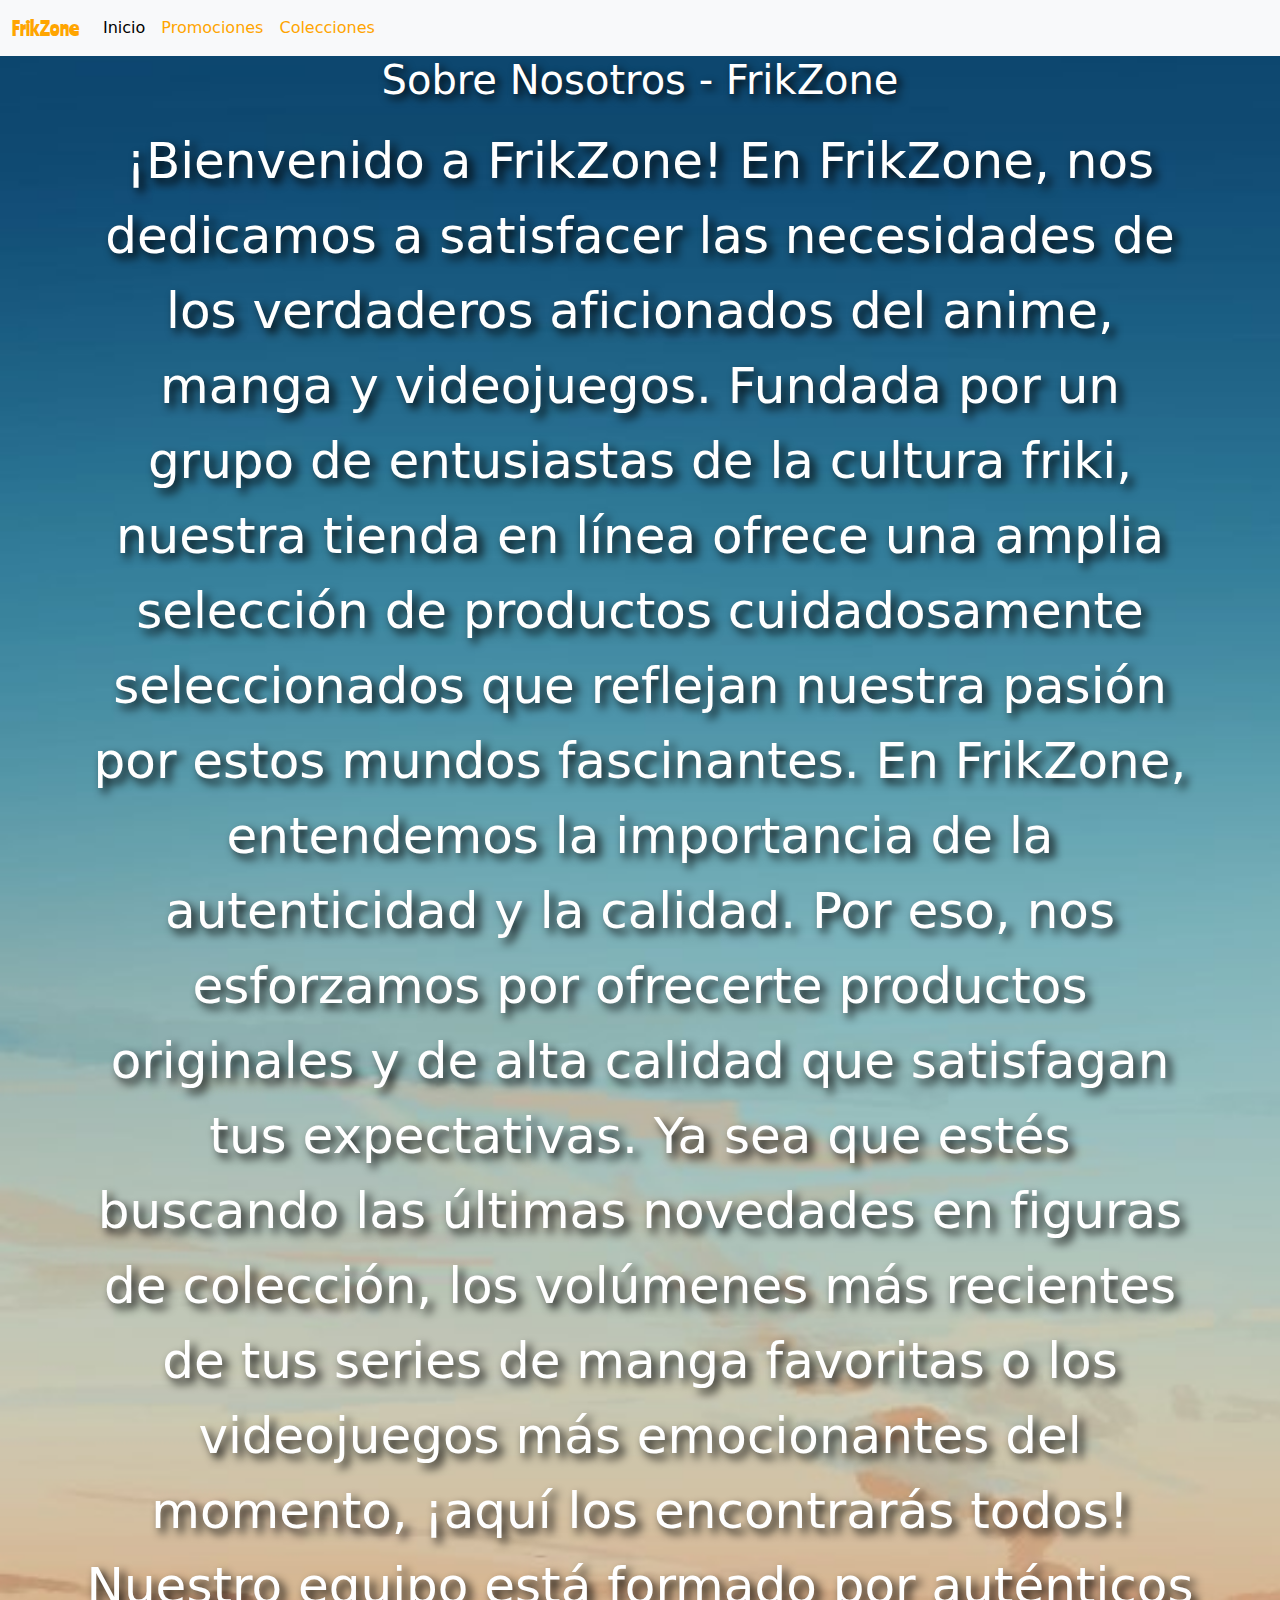
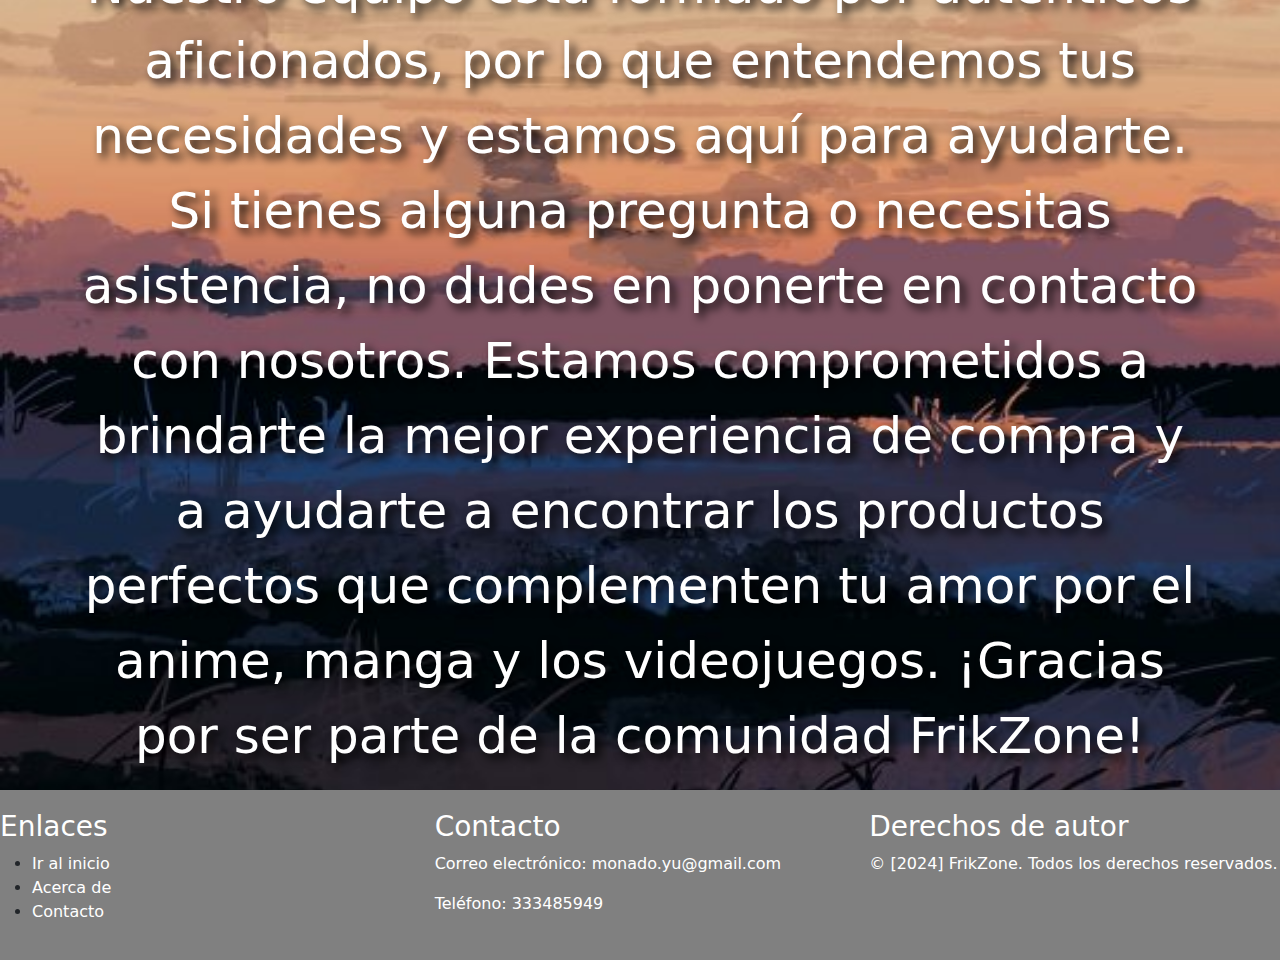
<file: pages/acercade.html>
<!DOCTYPE html>
<html lang="es">
<head>
    <meta charset="UTF-8">
    <meta name="viewport" content="width=device-width, initial-scale=1.0">
    <meta name="keywords" content="acerca de, información, historia, misión, visión">
    <meta name="description" content="Conoce más sobre FrikZone, nuestra historia, nuestra misión y visión. Descubre quiénes somos y qué nos impulsa a ofrecerte lo mejor en anime, manga y videojuegos.">

     <!-- bootstrap -->
     <link href="https://cdn.jsdelivr.net/npm/bootstrap@5.3.3/dist/css/bootstrap.min.css" rel="stylesheet" integrity="sha384-QWTKZyjpPEjISv5WaRU9OFeRpok6YctnYmDr5pNlyT2bRjXh0JMhjY6hW+ALEwIH" crossorigin="anonymous">
    <link rel="stylesheet" href="../styles/estilos.css">
    <title>Acerca de</title>
</head>
<body>
    
  <main>

    <!-- navbar -->

    <nav class="navbar navbar-expand-lg bg-body-tertiary">
      <div class="container-fluid">
        <a class="navbar-brand" href="#">FrikZone</a>
        <button class="navbar-toggler" type="button" data-bs-toggle="collapse" data-bs-target="#navbarNavAltMarkup" aria-controls="navbarNavAltMarkup" aria-expanded="false" aria-label="Toggle navigation">
          <span class="navbar-toggler-icon"></span>
        </button>
        <div class="collapse navbar-collapse" id="navbarNavAltMarkup">
          <div class="navbar-nav">
            <a class="nav-link active" aria-current="page" href="#">Inicio</a>
            <a class="nav-link" href="../pages/promociones.html">Promociones</a>
            <a class="nav-link" href="../pages/colecciones.html">Colecciones</a>
          </div>
        </div>
      </div>
    </nav>

    <!-- titulo y texto -->

    <div class="container">
      <section class="containera">
        <h1>Sobre Nosotros - FrikZone</h1>
      <p>¡Bienvenido a FrikZone!

        En FrikZone, nos dedicamos a satisfacer las necesidades de los verdaderos aficionados del anime, manga y videojuegos. Fundada por un grupo de entusiastas de la cultura friki, nuestra tienda en línea ofrece una amplia selección de productos cuidadosamente seleccionados que reflejan nuestra pasión por estos mundos fascinantes.
        
        En FrikZone, entendemos la importancia de la autenticidad y la calidad. Por eso, nos esforzamos por ofrecerte productos originales y de alta calidad que satisfagan tus expectativas. Ya sea que estés buscando las últimas novedades en figuras de colección, los volúmenes más recientes de tus series de manga favoritas o los videojuegos más emocionantes del momento, ¡aquí los encontrarás todos!
        
        Nuestro equipo está formado por auténticos aficionados, por lo que entendemos tus necesidades y estamos aquí para ayudarte. Si tienes alguna pregunta o necesitas asistencia, no dudes en ponerte en contacto con nosotros. Estamos comprometidos a brindarte la mejor experiencia de compra y a ayudarte a encontrar los productos perfectos que complementen tu amor por el anime, manga y los videojuegos.
        
        ¡Gracias por ser parte de la comunidad FrikZone!
        </p>
      </section>
    </div>
   
     <!-- footer -->

    <footer>
      <div class="footeracer">
        <div class="row">
          <div class="col-lg-4">
            <h3>Enlaces</h3>
            <ul>
              <li><a href="../index.html">Ir al inicio</a></li>
              <li><a href="../pages/acercade.html">Acerca de</a></li>
              <li><a href="../pages/contacto.html">Contacto</a></li>
            </ul>
          </div>
          <div class="col-lg-4">
            <h3>Contacto</h3>
            <p>Correo electrónico: monado.yu@gmail.com</p>
            <p>Teléfono: 333485949</p>
          </div>
          <div class="col-lg-4">
            <h3>Derechos de autor</h3>
            <p>© [2024] FrikZone. Todos los derechos reservados.<p>
          </div>
        </div>
      </div>
    </footer>
  </main>

   
        <!-- js de bootstrap -->
      <script src="https://cdn.jsdelivr.net/npm/bootstrap@5.3.3/dist/js/bootstrap.bundle.min.js" integrity="sha384-YvpcrYf0tY3lHB60NNkmXc5s9fDVZLESaAA55NDzOxhy9GkcIdslK1eN7N6jIeHz" crossorigin="anonymous"></script>
</body>
</html>
</file>
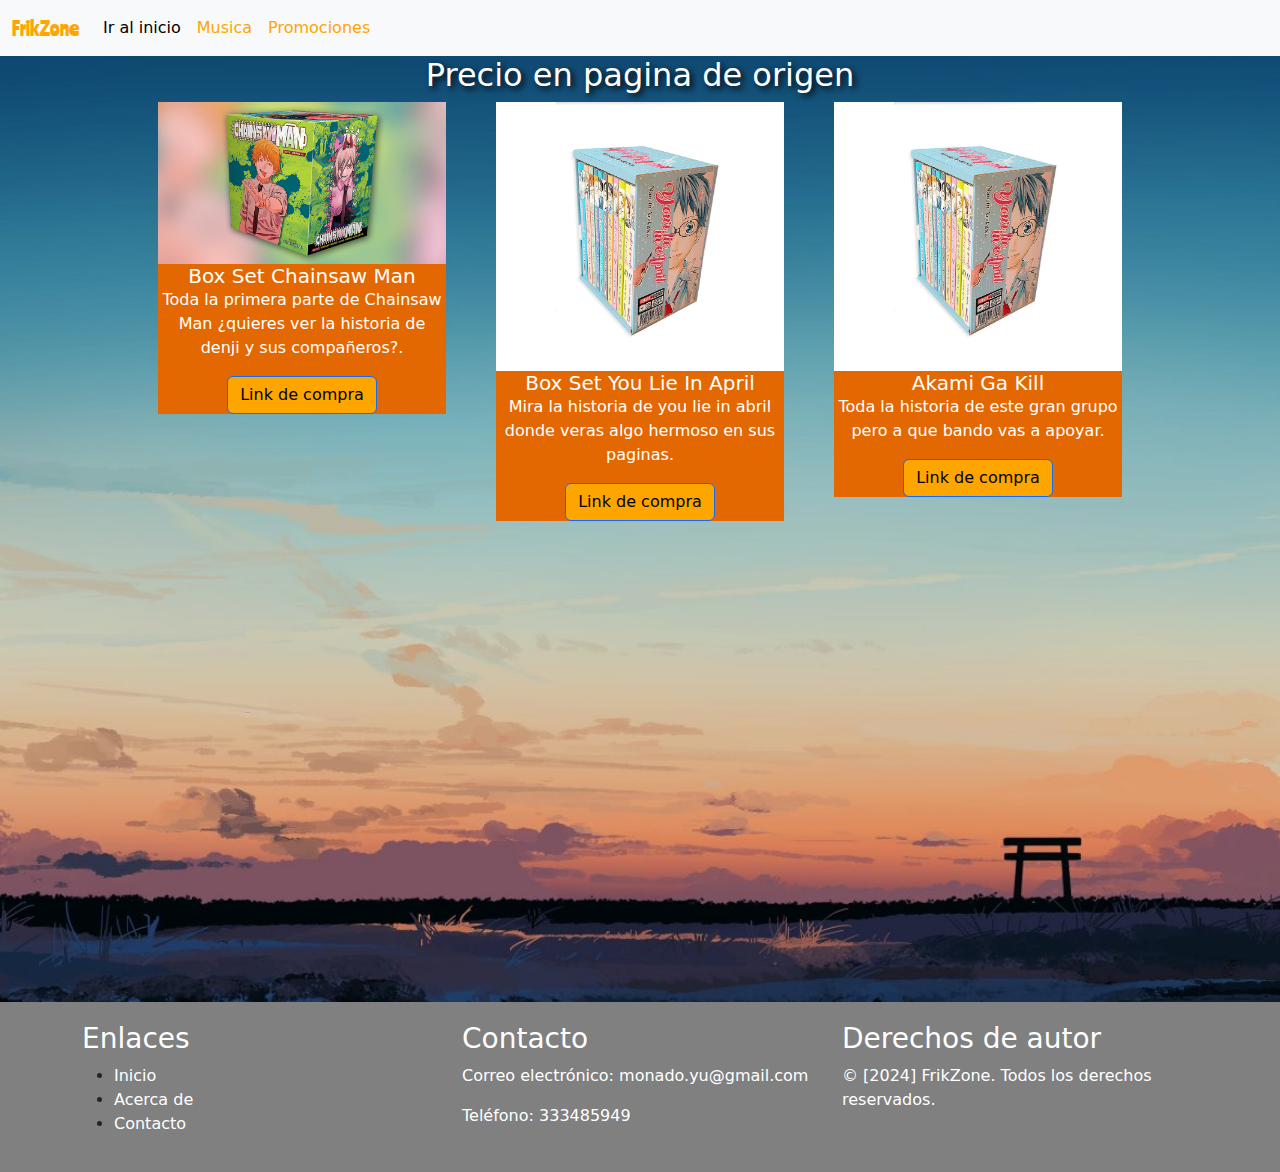
<file: pages/colecciones.html>
<!DOCTYPE html>
<html lang="es">
<head>
    <meta charset="UTF-8">
    <meta name="viewport" content="width=device-width, initial-scale=1.0">
    <meta name="keywords" content="colecciones, series, mangas, videojuegos, artículos de colección">
    <meta name="description" content="Explora nuestras colecciones de series, mangas, videojuegos y otros artículos de colección. Encuentra los productos más populares y exclusivos de tus franquicias favoritas en FrikZone.">
     <!-- bootstrap -->
     <link href="https://cdn.jsdelivr.net/npm/bootstrap@5.3.3/dist/css/bootstrap.min.css" rel="stylesheet" integrity="sha384-QWTKZyjpPEjISv5WaRU9OFeRpok6YctnYmDr5pNlyT2bRjXh0JMhjY6hW+ALEwIH" crossorigin="anonymous">
    <link rel="stylesheet" href="../styles/estilos.css">
    <title>Colecciones</title>
</head>
<body>

  <main>

    <!-- navbar -->

    <nav class="navbar navbar-expand-lg bg-body-tertiary">
      <div class="container-fluid">
        <a class="navbar-brand" href="#">FrikZone</a>
        <button class="navbar-toggler" type="button" data-bs-toggle="collapse" data-bs-target="#navbarNavAltMarkup" aria-controls="navbarNavAltMarkup" aria-expanded="false" aria-label="Toggle navigation">
          <span class="navbar-toggler-icon"></span>
        </button>
        <div class="collapse navbar-collapse" id="navbarNavAltMarkup">
          <div class="navbar-nav">
            <a class="nav-link active" aria-current="page" href="../index.html">Ir al inicio</a>
            <a class="nav-link" href="../pages/musica.html">Musica</a>
            <a class="nav-link" href="../pages/promociones.html">Promociones</a>
          </div>
        </div>
      </div>
    </nav>


    <!-- titulo -->
  <div class="bannerColecciones">
      <h2>Precio en pagina de origen</h2>
  </div>


  <!-- cartas -->

</div>
<div class="card-container">
<div class="cardc" style="width: 18rem;">
  <img src="../img/chainsaw man promo.jpg" class="card-img-top" alt="Box Chainsaw Man">
  <div class="card-body">
    <h5 class="card-title">Box Set Chainsaw Man</h5>
    <p class="card-text">Toda la primera parte de Chainsaw Man ¿quieres ver la historia de denji y sus compañeros?.</p>
      <a href="https://tiendapanini.com.mx/chainsaw-man-boxset-n1" target="_blank" class="btn btn-primary">Link de compra</a>
  </div>
</div>

<div class="cardc" style="width: 18rem;">
  <img src="../img/you lie in abri.webp" class="card-img-top" alt="...">
  <div class="card-body">
    <h5 class="card-title">Box Set You Lie In April</h5>
    <p class="card-text">Mira la historia de you lie in abril donde veras algo hermoso en sus paginas.</p>
      <a href="https://tiendapanini.com.mx/your-lie-in-april-boxset" target="_blank" class="btn btn-primary">Link de compra</a>
  </div>
</div>

<div class="cardc" style="width: 18rem;">
  <img src="../img/you lie in abri.webp" class="card-img-top" alt="...">
  <div class="card-body">
    <h5 class="card-title">Akami Ga Kill</h5>
    <p class="card-text">Toda la historia de este gran grupo pero a que bando vas a apoyar.</p>
      <a href="https://tiendapanini.com.mx/akame-ga-kill-boxset" target="_blank" class="btn btn-primary">Link de compra</a>
  </div>
</div>
</div>


   <!-- footer -->

  <footer>
  <div class="container">
    <div class="row">
      <div class="col-lg-4">
        <h3>Enlaces</h3>
        <ul>
          <li><a href="#">Inicio</a></li>
          <li><a href="../pages/acercade.html">Acerca de</a></li>
          <li><a href="../pages/contacto.html">Contacto</a></li>
        </ul>
      </div>
      <div class="col-lg-4">
        <h3>Contacto</h3>
        <p>Correo electrónico: monado.yu@gmail.com</p>
        <p>Teléfono: 333485949</p>
      </div>
      <div class="col-lg-4">
        <h3>Derechos de autor</h3>
        <p>© [2024] FrikZone. Todos los derechos reservados.<p>
      </div>
    </div>
  </div>
</footer>
  </main>
    
    
<!-- js de bootstrap -->
  <script src="https://cdn.jsdelivr.net/npm/bootstrap@5.1.3/dist/js/bootstrap.bundle.min.js" integrity="sha384-ka7Sk0Gln4gmtz2MlQnikT1wXgYsOg+OMhuP+IlRH9sENBO0LRn5q+8nbTov4+1p" crossorigin="anonymous"></script>
</body>

</body>
</html>
</file>
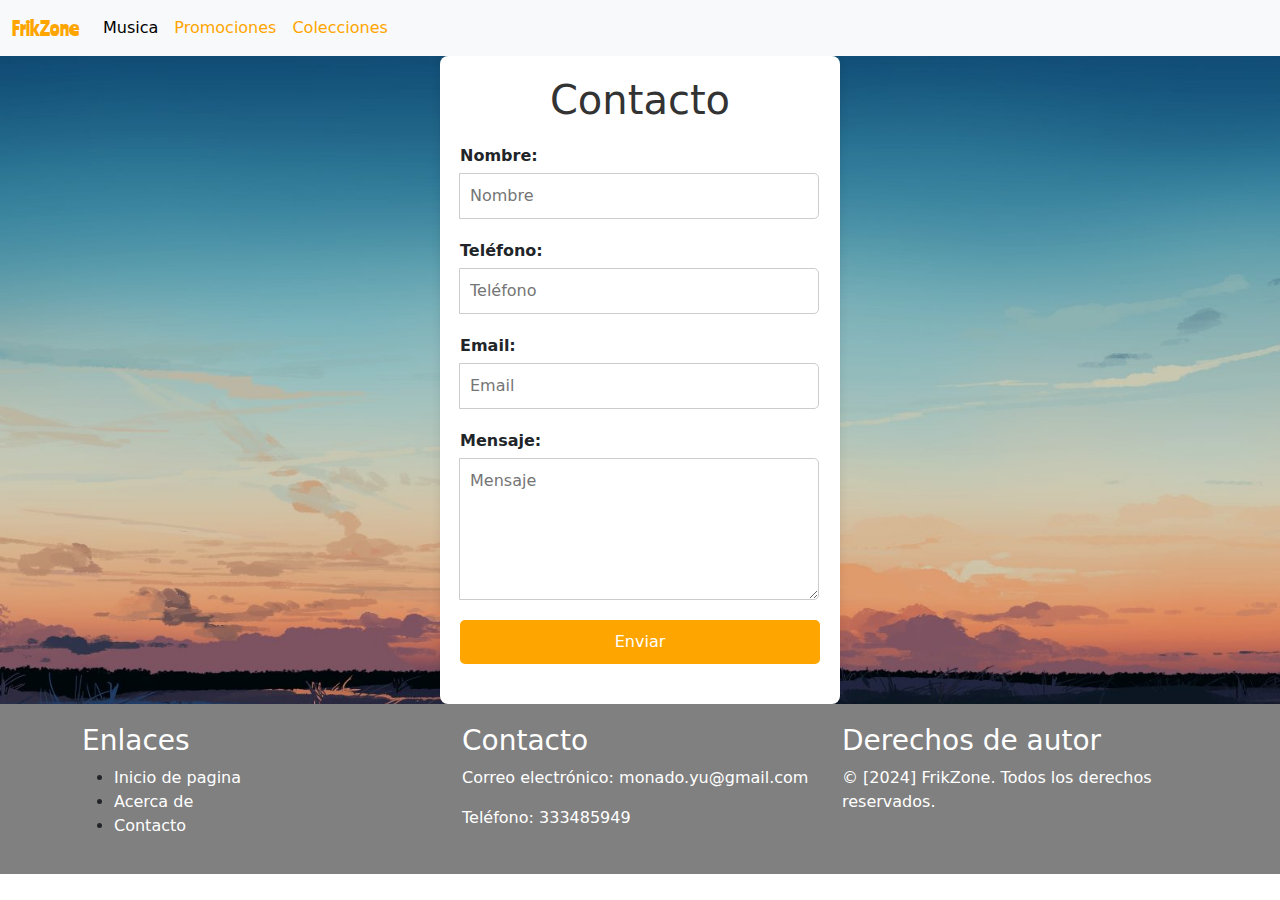
<file: pages/contacto.html>
<!DOCTYPE html>
<html lang="es">
<head>
    <meta charset="UTF-8">
    <meta name="viewport" content="width=device-width, initial-scale=1.0">
    <meta name="keywords" content="contacto, formulario, comunicación, correo electrónico, teléfono">
    <meta name="description" content="Ponte en contacto con FrikZone a través de nuestro formulario de contacto. Estamos aquí para responder tus preguntas, recibir tus comentarios y ayudarte en lo que necesites.">
     <!-- bootstrap -->
     <link href="https://cdn.jsdelivr.net/npm/bootstrap@5.3.3/dist/css/bootstrap.min.css" rel="stylesheet" integrity="sha384-QWTKZyjpPEjISv5WaRU9OFeRpok6YctnYmDr5pNlyT2bRjXh0JMhjY6hW+ALEwIH" crossorigin="anonymous">
    <link rel="stylesheet" href="../styles/estilos.css">
    <title>Contacto</title>
</head>
<body> 

 <main>

    <!-- navbar -->

    <nav class="navbar navbar-expand-lg bg-body-tertiary">
        <div class="container-fluid">
          <a class="navbar-brand" href="#">FrikZone</a>
          <button class="navbar-toggler" type="button" data-bs-toggle="collapse" data-bs-target="#navbarNavAltMarkup" aria-controls="navbarNavAltMarkup" aria-expanded="false" aria-label="Toggle navigation">
            <span class="navbar-toggler-icon"></span>
          </button>
          <div class="collapse navbar-collapse" id="navbarNavAltMarkup">
            <div class="navbar-nav">
              <a class="nav-link active" aria-current="page" href="../pages/musica.html">Musica</a>
              <a class="nav-link" href="../pages/promociones.html">Promociones</a>
              <a class="nav-link" href="../pages/colecciones.html">Colecciones</a>
            </div>
          </div>
        </div>
      </nav>

      <!-- formulario -->

      <form>
        <h1>Contacto</h1>
        <div class="input-group">
            <label for="name">Nombre:</label>
            <input type="text" name="name" id="name" placeholder="Nombre" required>
        </div>
        <div class="input-group">
            <label for="phone">Teléfono:</label>
            <input type="tel" name="phone" id="phone" placeholder="Teléfono">
        </div>
        <div class="input-group">
            <label for="email">Email:</label>
            <input type="email" name="email" id="email" placeholder="Email" required>
        </div>
        <div class="input-group">
            <label for="message">Mensaje:</label>
            <textarea name="message" id="message" cols="30" rows="5" placeholder="Mensaje" required></textarea>
        </div>
        <div class="input-group">
            <input type="submit" value="Enviar">
        </div>
    </form>

    <!-- footer -->
    <footer>
        <div class="container">
          <div class="row">
            <div class="col-lg-4">
              <h3>Enlaces</h3>
              <ul>
                <li><a href="../index.html">Inicio de pagina</a></li>
                <li><a href="../pages/acercade.html">Acerca de</a></li>
                <li><a href="../pages/contacto.html">Contacto</a></li>
              </ul>
            </div>
            <div class="col-lg-4">
              <h3>Contacto</h3>
              <p>Correo electrónico: monado.yu@gmail.com</p>
              <p>Teléfono: 333485949</p>
            </div>
            <div class="col-lg-4">
              <h3>Derechos de autor</h3>
              <p>© [2024] FrikZone. Todos los derechos reservados.<p>
            </div>
          </div>
        </div>
      </footer>
 </main>

 <!-- js de bootstrap -->
 <script src="https://cdn.jsdelivr.net/npm/bootstrap@5.1.3/dist/js/bootstrap.bundle.min.js" integrity="sha384-ka7Sk0Gln4gmtz2MlQnikT1wXgYsOg+OMhuP+IlRH9sENBO0LRn5q+8nbTov4+1p" crossorigin="anonymous"></script>

</body>
</html>
</file>
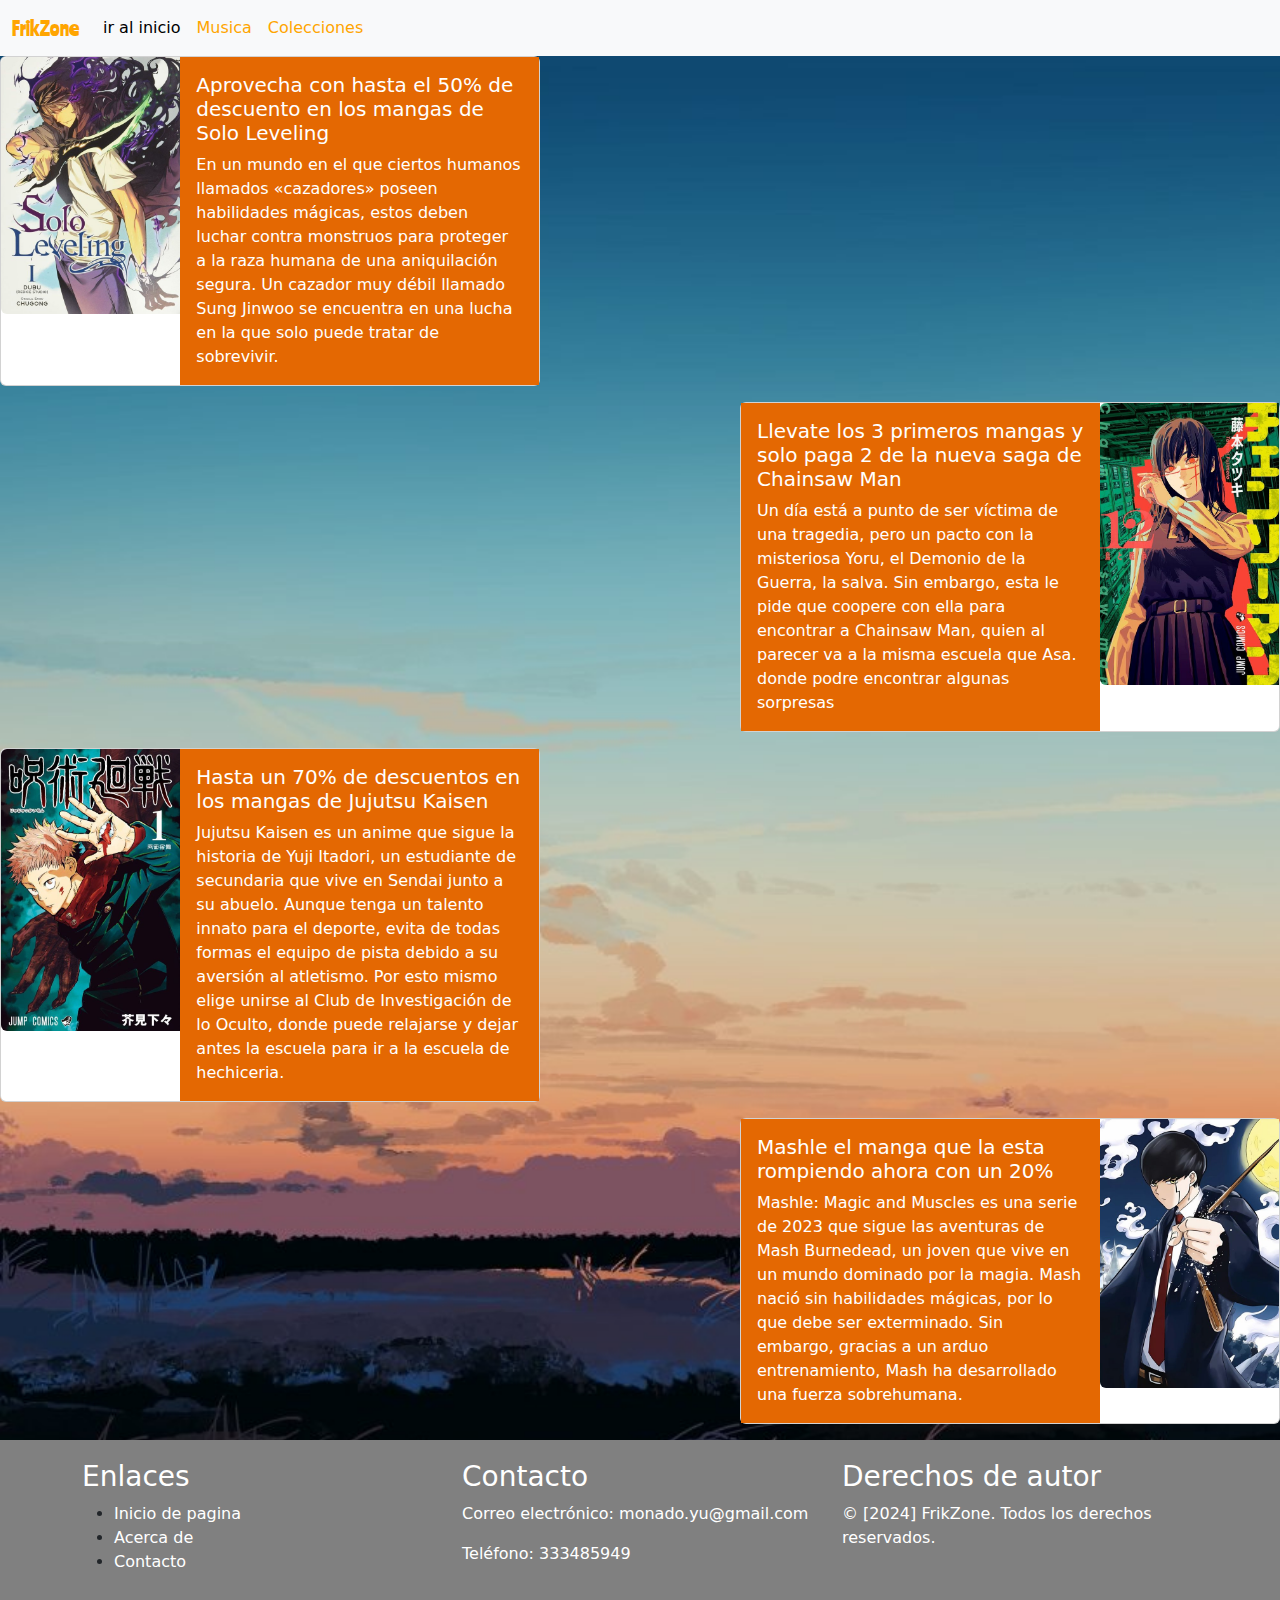
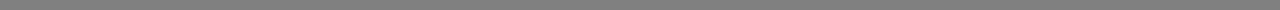
<file: pages/promociones.html>
<!DOCTYPE html>
<html lang="es">
<head>
    <meta charset="UTF-8">
    <meta name="viewport" content="width=device-width, initial-scale=1.0">
    <meta name="keywords" content="promociones, ofertas, descuentos, productos en oferta">
    <meta name="description" content="Explora nuestras promociones y encuentra grandes descuentos en una amplia gama de productos. ¡No te pierdas nuestras ofertas especiales!">
     <!-- bootstrap -->
     <link href="https://cdn.jsdelivr.net/npm/bootstrap@5.3.3/dist/css/bootstrap.min.css" rel="stylesheet" integrity="sha384-QWTKZyjpPEjISv5WaRU9OFeRpok6YctnYmDr5pNlyT2bRjXh0JMhjY6hW+ALEwIH" crossorigin="anonymous">
    <link rel="stylesheet" href="../styles/estilos.css">
     <title>Promociones</title>
</head>
<body>

  <main>
      <!-- navbar -->
      <nav class="navbar navbar-expand-lg bg-body-tertiary">
        <div class="container-fluid">
          <a class="navbar-brand" href="#">FrikZone</a>
          <button class="navbar-toggler" type="button" data-bs-toggle="collapse" data-bs-target="#navbarNavAltMarkup" aria-controls="navbarNavAltMarkup" aria-expanded="false" aria-label="Toggle navigation">
            <span class="navbar-toggler-icon"></span>
          </button>
          <div class="collapse navbar-collapse" id="navbarNavAltMarkup">
            <div class="navbar-nav">
              <a class="nav-link active" aria-current="page" href="../index.html">ir al inicio</a>
              <a class="nav-link" href="../pages/musica.html">Musica</a>
              <a class="nav-link" href="../pages/colecciones.html">Colecciones</a>
            </div>
          </div>
        </div>
      </nav>
    
<!-- cartas -->

    <div class="card mb-3" style="max-width: 540px;">
        <div class="row g-0">
          <div class="col-md-4">
            <img src="../img/Solo leveling.jpg" class="img-fluid rounded-start" alt="Solo Leveling Promociones">
          </div>
          <div class="col-md-8">
            <div class="card-body">
              <h5 class="card-title">Aprovecha con hasta el 50% de descuento en los mangas de Solo Leveling</h5>
              <p class="card-text">En un mundo en el que ciertos humanos llamados «cazadores» poseen habilidades mágicas, estos deben luchar contra monstruos para proteger a la raza humana de una aniquilación segura. Un cazador muy débil llamado Sung Jinwoo se encuentra en una lucha en la que solo puede tratar de sobrevivir.</p>
            </div>
          </div>
        </div>
      </div>

      <div class="cardpromo">
        <div class="card mb-3" style="max-width: 540px;">
          <div class="row g-0">
            <div class="col-md-8">
              <div class="card-body">
                <h5 class="card-title">Llevate los 3 primeros mangas y solo paga 2 de la nueva saga de Chainsaw Man</h5>
                <p class="card-text">Un día está a punto de ser víctima de una tragedia, pero un pacto con la misteriosa Yoru, el Demonio de la Guerra, la salva. Sin embargo, esta le pide que coopere con ella para encontrar a Chainsaw Man, quien al parecer va a la misma escuela que Asa. donde podre encontrar algunas sorpresas</p>
              </div>
            </div>
            <div class="col-md-4">
              <img src="../img/Chainsaw man saga 2.jpg" class="img-fluid rounded-start" alt="Chainsaw Man Promociones">
            </div>
          </div>
        </div>
      </div>

      <div class="card mb-3" style="max-width: 540px;">
        <div class="row g-0">
          <div class="col-md-4">
            <img src="../img/jujutsu kaise promo.jpg" class="img-fluid rounded-start" alt="Jujutsu Kaisen Promociones">
          </div>
          <div class="col-md-8">
            <div class="card-body">
              <h5 class="card-title">Hasta un 70% de descuentos en los mangas de Jujutsu Kaisen</h5>
              <p class="card-text">Jujutsu Kaisen es un anime que sigue la historia de Yuji Itadori, un estudiante de secundaria que vive en Sendai junto a su abuelo. Aunque tenga un talento innato para el deporte, evita de todas formas el equipo de pista debido a su aversión al atletismo.

                Por esto mismo elige unirse al Club de Investigación de lo Oculto, donde puede relajarse y dejar antes la escuela para ir a la escuela de hechiceria.</p>
            </div>
          </div>
        </div>
      </div>

      <div class="cardpromo">
        <div class="card mb-3" style="max-width: 540px;">
          <div class="row g-0">
            <div class="col-md-8">
              <div class="card-body">
                <h5 class="card-title">Mashle el manga que la esta rompiendo ahora con un 20%</h5>
                <p class="card-text">Mashle: Magic and Muscles es una serie de 2023 que sigue las aventuras de Mash Burnedead, un joven que vive en un mundo dominado por la magia. Mash nació sin habilidades mágicas, por lo que debe ser exterminado. Sin embargo, gracias a un arduo entrenamiento, Mash ha desarrollado una fuerza sobrehumana. 
                </p>
              </div>
            </div>
            <div class="col-md-4">
              <img src="../img/mashle.jpg" class="img-fluid rounded-start" alt="Mashle promo">
            </div>
          </div>
        </div>
      </div>
     
      <!-- footer -->

      <footer>
      <div class="container">
        <div class="row">
          <div class="col-lg-4">
            <h3>Enlaces</h3>
            <ul>
              <li><a href="#">Inicio de pagina</a></li>
              <li><a href="../pages/acercade.html">Acerca de</a></li>
              <li><a href="../pages/contacto.html">Contacto</a></li>
            </ul>
          </div>
          <div class="col-lg-4">
            <h3>Contacto</h3>
            <p>Correo electrónico: monado.yu@gmail.com</p>
            <p>Teléfono: 333485949</p>
          </div>
          <div class="col-lg-4">
            <h3>Derechos de autor</h3>
            <p>© [2024] FrikZone. Todos los derechos reservados.<p>
          </div>
        </div>
      </div>
    </footer>
  </main>

   <!-- js de bootstrap -->
      <script src="https://cdn.jsdelivr.net/npm/bootstrap@5.1.3/dist/js/bootstrap.bundle.min.js" integrity="sha384-ka7Sk0Gln4gmtz2MlQnikT1wXgYsOg+OMhuP+IlRH9sENBO0LRn5q+8nbTov4+1p" crossorigin="anonymous"></script>

</body>
</html>
</file>
<file: styles/estilos.css>
@import url("https://fonts.googleapis.com/css2?family=Passion+One:wght@400;700;900&family=Ranchers&display=swap");
* {
  margin: 0;
  padding: 0;
  box-sizing: border-box;
}

main {
  background-image: url(../img/paisaje-anime-atardecer-arte-digital_1920x1080_xtrafondos.com.jpg);
  background-size: cover;
}

#navbar {
  color: orange;
}

.navbar a {
  color: orange;
}

.navbar-brand {
  font-family: "Ranchers", sans-serif;
  font-weight: 400;
  font-style: normal;
}

.botones {
  text-align: center;
}

.botones a {
  margin: 20px;
  padding: 20px;
  margin-right: 50px;
}

.card-body {
  background-color: #e46802;
}

.card-body h5, p {
  color: white;
}

footer {
  background-color: #808080;
  width: 100%;
  bottom: 0;
  left: 0;
  padding: 20px 0;
}

footer a {
  color: white;
  text-decoration: none;
}

footer h3 {
  color: white;
}

footer p {
  color: white;
}

.titulom h2 {
  text-align: center;
  color: white;
  text-shadow: 1px 2px 2px black, 0 0 25px blue, 0 0 5px blue;
}

.fondom {
  background-size: cover;
  background-repeat: repeat-x;
}

.galeria {
  box-shadow: 0px 0px 10px rgba(0, 0, 0, 0.5); /* Desplazamiento horizontal, desplazamiento vertical, desenfoque, color */
  width: 350px;
}

.galeria img {
  width: 80%;
  height: auto;
}

.galeria:hover {
  border: 1px solid orange;
  transform: perspective();
}

.pie {
  text-shadow: 2px 2px 5px orange;
  padding: 10px;
}

.galeria {
  display: flex;
  justify-content: center;
  align-items: center;
  height: 50vh;
  width: 100%;
}

.pie {
  text-align: center;
  background-color: #a0acad;
}

.card-container {
  display: flex;
  height: 100vh;
  justify-content: center;
  gap: 50px;
}

.cardc {
  text-align: center;
}

.cardc a {
  background-color: orange;
  color: black;
}

.bannerColecciones h2 {
  text-align: center;
  color: white;
  text-shadow: black 0.1em 0.1em 0.2em;
}

.cardpromo {
  display: flex;
  justify-content: end;
}

.container h1 {
  text-align: center;
  color: white;
  text-shadow: black 0.1em 0.1em 0.2em;
}

.containera p {
  text-align: center;
  color: white;
  font-size: 15px;
  text-shadow: black 0.1em 0.1em 0.2em;
  font-size: 50px;
}

form {
  max-width: 400px;
  margin: 0 auto;
  background-color: white;
  padding: 20px;
  border-radius: 8px;
  box-shadow: 0 0 10px rgba(0, 0, 0, 0.1);
}

h1 {
  text-align: center;
  color: #333;
  margin-bottom: 20px;
}

.input-group {
  margin-bottom: 20px;
}

label {
  display: block;
  font-weight: bold;
  margin-bottom: 5px;
}

input, textarea {
  width: 100%;
  padding: 10px;
  border-radius: 5px;
  border: 1px solid #ccc;
}

textarea {
  resize: vertical;
}

input[type=submit] {
  background-color: orange;
  color: #fff;
  border: none;
  cursor: pointer;
}

input[type=submit]:hover {
  background-color: #007bff;
}

/*# sourceMappingURL=estilos.css.map */
</file>
